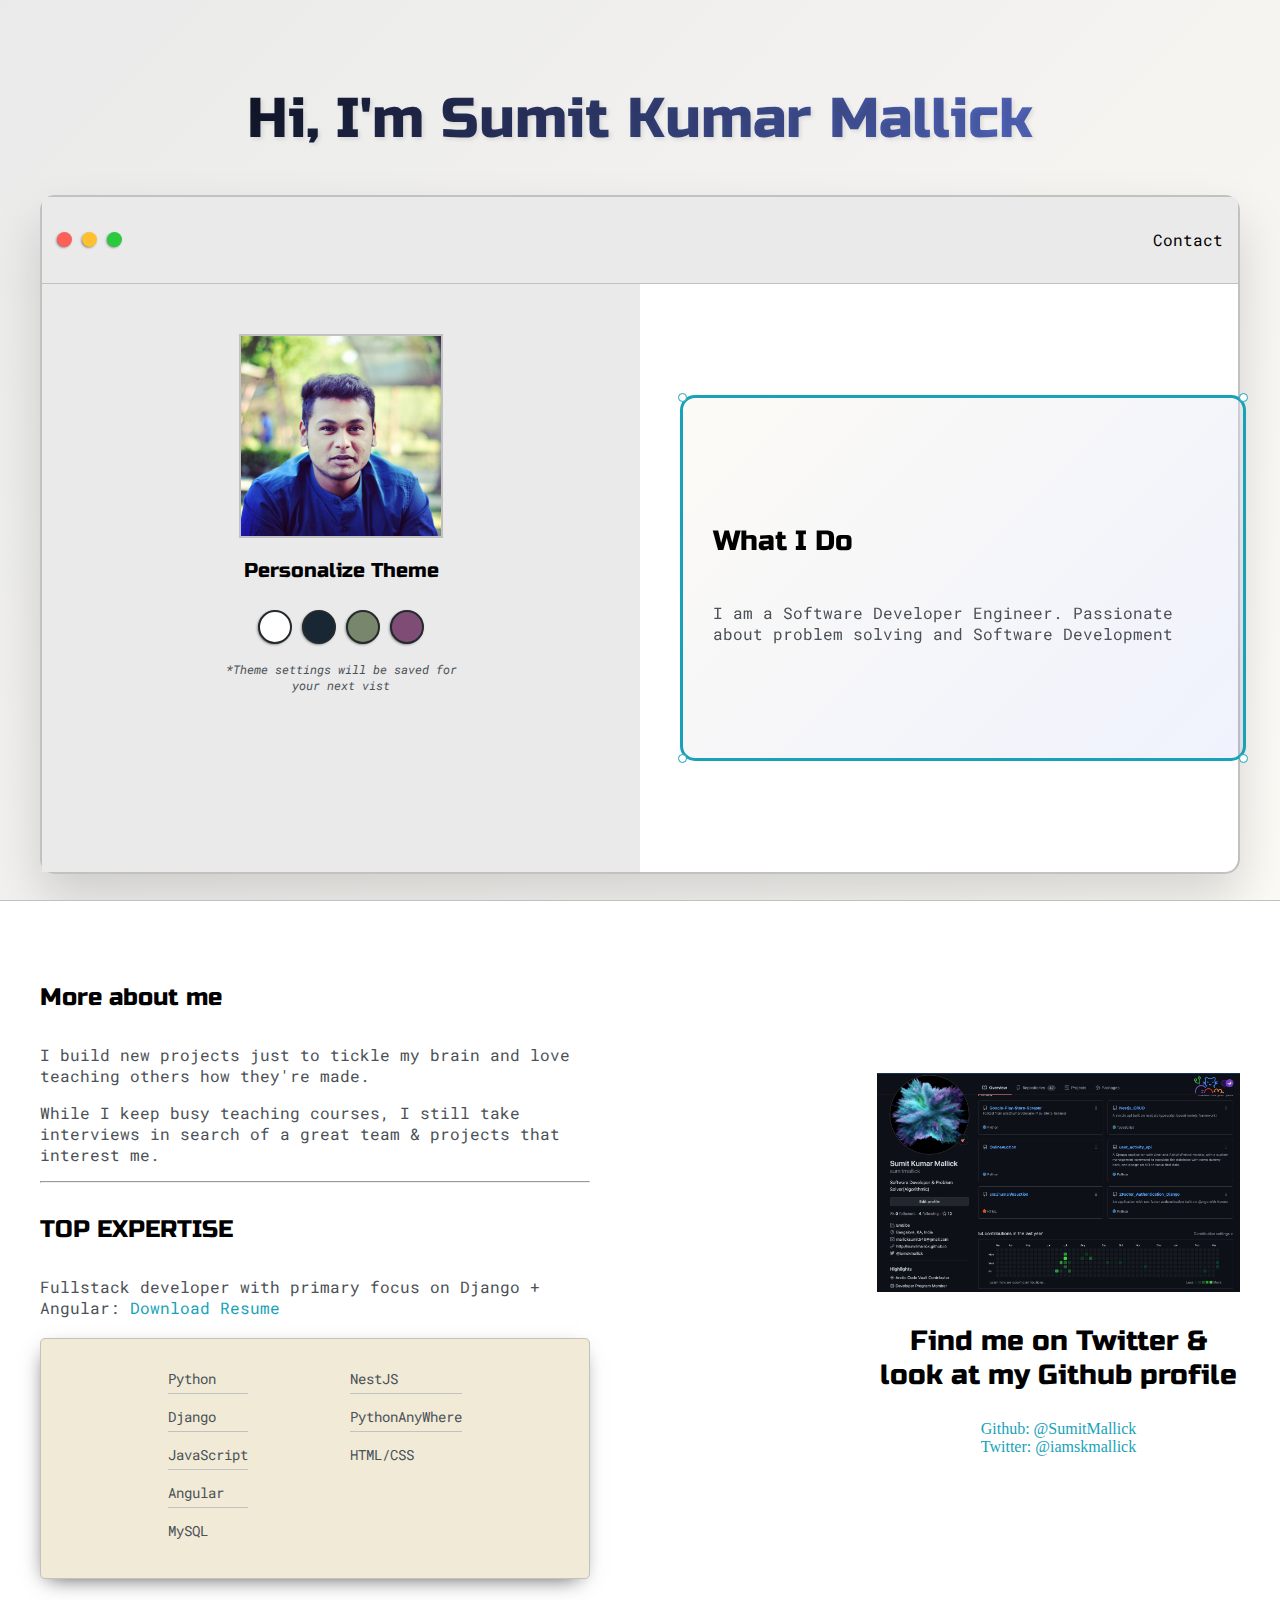
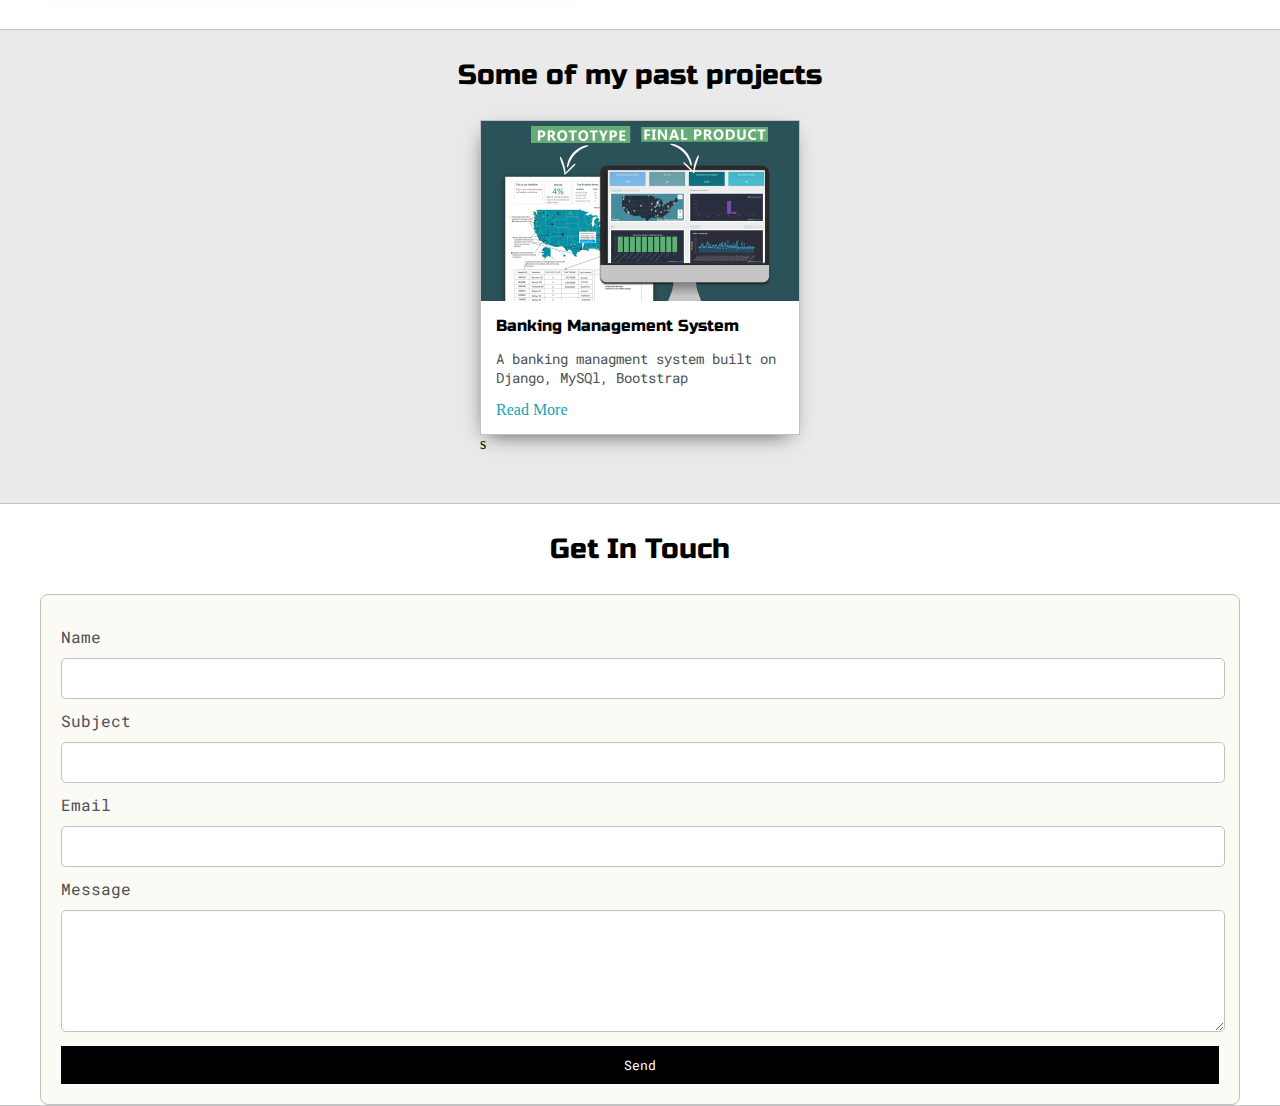
<file: index.html>
<!DOCTYPE html>
<html>
<head>
	<title>Sumit Kumar Mallick</title>
	<link rel="shortcut icon" type="image/x-icon" href="images/title.jpg" />

	<meta name="viewport" content="width=device-width, initial-scale=1, maximum-scale=1, minimum-scale=1" />

	<link href="https://fonts.googleapis.com/css2?family=Russo+One&display=swap" rel="stylesheet">

	<link href="https://fonts.googleapis.com/css2?family=Roboto+Mono:wght@500&family=Russo+One&display=swap" rel="stylesheet">

	<link rel="stylesheet" type="text/css" href="default.css">
	<link id="theme-style" rel="stylesheet" type="text/css" href="">
</head>
<body>

	<section class="s1">
		<div class="main-container">
			<div class="greeting-wrapper">
				<h1>Hi, I'm Sumit Kumar Mallick</h1>
			</div>


			<div class="intro-wrapper">
				<div class="nav-wrapper">

					<!-- Link around dots-wrapper added after tutorial video -->
					<a href="index.html">
						<div class="dots-wrapper">
							<div id="dot-1" class="browser-dot"></div>
							<div id="dot-2" class="browser-dot"></div>
							<div id="dot-3" class="browser-dot"></div>
						</div>
					</a>
					

					<ul id="navigation">
						<li><a href="index.html#contact">Contact</a></li>

					</ul>
				</div>

				<div class="left-column">
					<img id="profile_pic" src="images/Dennis1.jpg">
					<h5 style="text-align: center;line-height: 0;">Personalize Theme</h5>

					<div id="theme-options-wrapper">
						<div data-mode="light" id="light-mode" class="theme-dot"></div>
						<div data-mode="blue" id="blue-mode" class="theme-dot"></div>
						<div data-mode="green" id="green-mode" class="theme-dot"></div>
						<div data-mode="purple" id="purple-mode" class="theme-dot"></div>
					</div>

					<p id="settings-note">*Theme settings will be saved for<br>your next vist</p>
				</div>

				<div class="right-column">

					<div id="preview-shadow">
						<div id="preview">
							<div id="corner-tl" class="corner"></div>
							<div id="corner-tr" class="corner"></div>
							<h3>What I Do</h3>
							<p>I am a Software Developer Engineer. Passionate about problem solving and Software Development</p>
							<div id="corner-br" class="corner"></div>
							<div id="corner-bl" class="corner"></div>
						</div>
					</div>
				</div>
			</div>
		</div>
	</section>

	<section class="s2">
		<div class="main-container">

			<div class="about-wrapper">
				<div class="about-me">
					<h4>More about me</h4>

					<p>I build new projects just to tickle my brain and love teaching others how they're made.</p>

					<p>While I keep busy teaching courses, I still take interviews in search of a great team & projects that interest me.</p>


					<hr>

					<h4>TOP EXPERTISE</h4>

					<p>Fullstack developer with primary focus on Django + Angular: <a target="_blank" href="Sumit_Kumar_Mallick.pdf">Download Resume</a></p>

					<div id="skills">
						<ul>
							<li>Python</li>
							<li>Django</li>
							<li>JavaScript</li>
							<li>Angular</li>
							<li>MySQL</li>
						</ul>

						<ul>
							<li>NestJS</li>
							<li>PythonAnyWhere</li>
							<li>HTML/CSS</li>
						</ul>

					</div>

				</div>

				
				<div class="social-links">
					<img id="social_img" src="images/follow.jpg">
					<h3>Find me on Twitter & look at my Github profile</h3>

					<a target="_blank" href="https://www.github.com/sumitmallick">Github: @SumitMallick</a>
					<br>
					<a target="_blank" href="https://twitter.com/iamskmallick">Twitter: @iamskmallick</a>
				</div>
			</div>

		</div>
	</section>

	<section class="s1">
		<div class="main-container">
			<h3 style="text-align: center;">Some of my past projects</h3>

			<!-- <p style="padding-left: 477px;"> Please wait! Coming soon...</p> -->

			<div class="post-wrapper">

				<div>
					<div class="post">
						<img class="thumbnail" src="images/dash.jpg">
						<div class="post-preview">
							<h6 class="post-title">Banking Management System</h6>
							<p class="post-intro">A banking managment system built on Django, MySQl, Bootstrap</p>
							<a href="post.html">Read More</a>
						</div>
					</div>s
				</div>

				<!-- <div>
					<div class="post">
						<img class="thumbnail" src="images/ecom.jpg">
						<div class="post-preview">
							<h6 class="post-title">Online Store - CoursePost Title</h6>
							<p class="post-intro">Online store with paypal payments intergration and guest user shopping</p>
							<a href="post.html">Read More</a>
						</div>
					</div>
				</div>

				<div>
					<div class="post">
						<img class="thumbnail" src="images/membership site.jpg">
						<div class="post-preview">
							<h6 class="post-title">Membership Website</h6>
							<p class="post-intro">Modulized guide for online courses with step by  step intructions</p>
							<a href="post.html">Read More</a>
						</div>
					</div>
				</div> -->

			</div>
		</div>
	</section>

	<section class="s2">
		<div class="main-container">
			<a href=""></a>
			<h3 style="text-align: center;">Get In Touch</h3>

			<form id="contact-form">
				<a name="contact"></a>

				<label>Name</label>
				<input class="input-field" type="text" name="name">

				<label>Subject</label>
				<input class="input-field" type="text" name="subject">

				<label>Email</label>
				<input class="input-field" type="text" name="email">

				<label>Message</label>
				<textarea class="input-field" name="message"></textarea>

				<input id="submit-btn" type="submit" value="Send">
			</form>
		</div>
	</section> 

	<script type="text/javascript" src="script.js"></script>
</body>
</html>
</file>
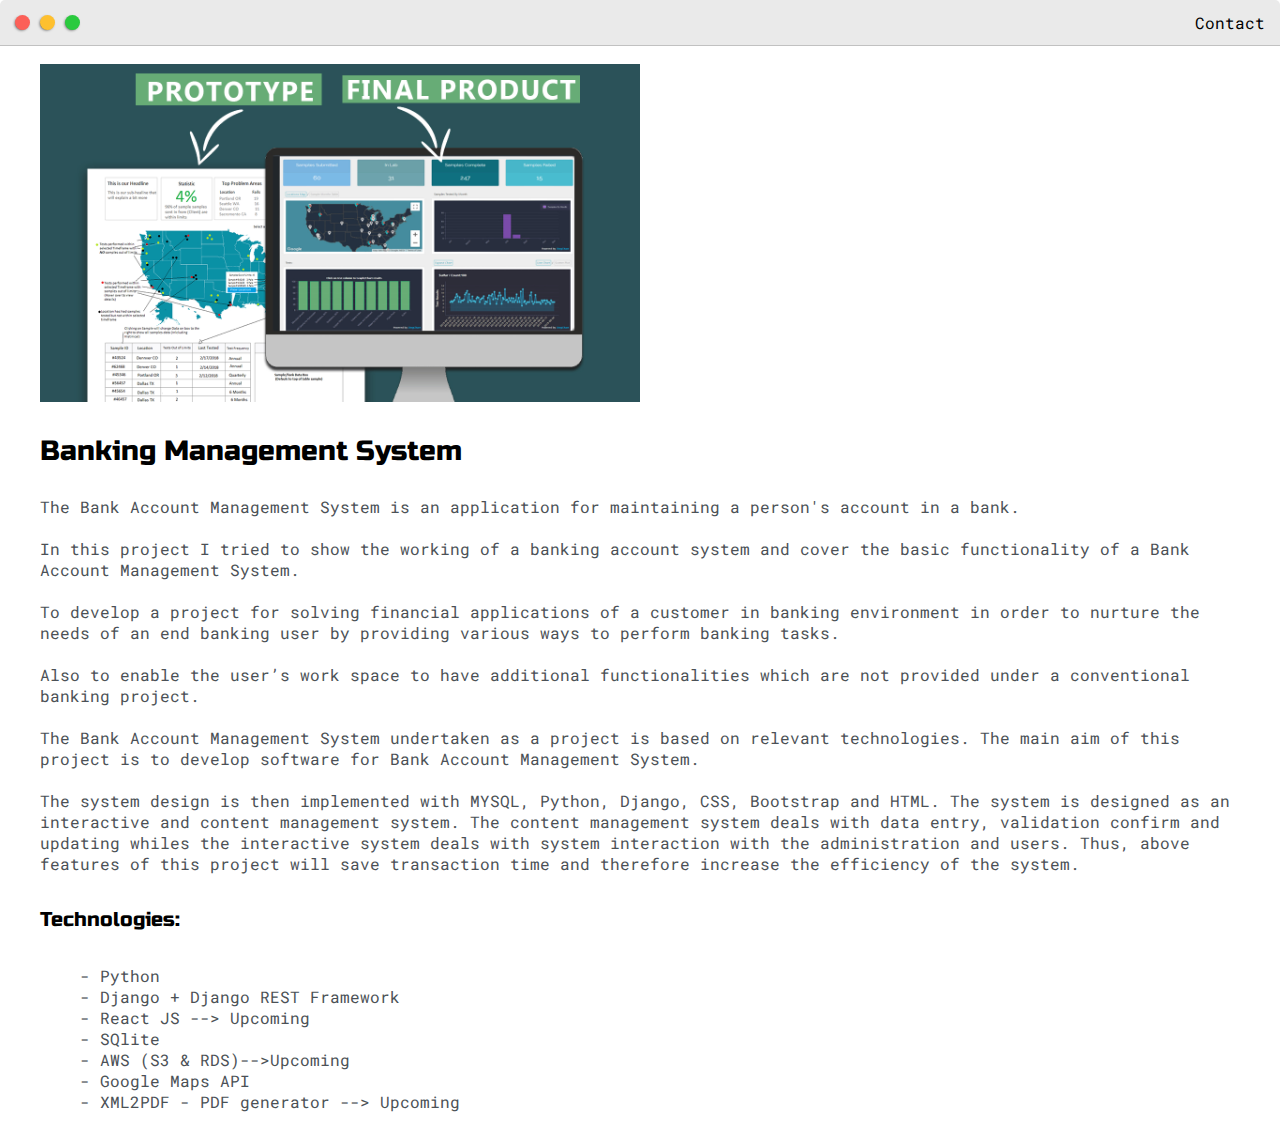
<file: post.html>
<!DOCTYPE html>
<html>
<head>
	<title>Banking Management System</title>


	<meta name="viewport" content="width=device-width, initial-scale=1, maximum-scale=1, minimum-scale=1" />

	<link href="https://fonts.googleapis.com/css2?family=Russo+One&display=swap" rel="stylesheet">

	<link href="https://fonts.googleapis.com/css2?family=Roboto+Mono:wght@500&display=swap" rel="stylesheet">

	<link rel="stylesheet" type="text/css" href="default.css">


	<style type="text/css">
		.img-container{
			max-width: 600px;
		}

		img{
			width: 100%
		}

	</style>

</head>
<body>
	<div class="nav-wrapper">

		<!-- Link around dots-wrapper added after tutorial video -->
		<a href="index.html">
			<div class="dots-wrapper">
				<div id="dot-1" class="browser-dot"></div>
				<div id="dot-2" class="browser-dot"></div>
				<div id="dot-3" class="browser-dot"></div>
			</div>
		</a>

		<ul id="navigation">
			<li><a href="index.html#contact">Contact</a></li>

		</ul>
	</div>

	<div class="main-container">
		<br>

		<div class="img-container">
			<img src="images/dash.jpg">
		</div>
		
		<h3>Banking Management System</h3>

		<p>The Bank Account Management System is an application for maintaining a person's account in a bank.
		<br>
		<br>
		In this project I tried to show the working of a banking account system and cover the basic functionality of a Bank Account Management System.
		<br>
		<br>
		To develop a project for solving financial applications of a customer in banking environment in order to nurture the needs of an end banking user by providing various ways to perform banking tasks.
		<br>
		<br>
		Also to enable the user’s work space to have additional functionalities which are not provided under a conventional banking project.
		<br>
		<br>
		The Bank Account Management System undertaken as a project is based on relevant technologies. The main aim of this project is to develop software for Bank Account Management System.
		<br>
		<br>
		The system design is then implemented with MYSQL, Python, Django, CSS, Bootstrap and HTML. The system is designed as an interactive and content management system. The content management system deals with data entry, validation confirm and updating whiles the interactive system deals with system interaction with the administration and users. Thus, above features of this project will save transaction time and therefore increase the efficiency of the system.
		</p>

		<h5>Technologies:</h5>
		<ul>
			<li>- Python</li>
			<li>- Django + Django REST Framework</li>
			<li>- React JS --> Upcoming</li>
			<li>- SQlite</li>
			<li>- AWS (S3 & RDS)-->Upcoming</li>
			<li>- Google Maps API</li>
			<li>- XML2PDF - PDF generator --> Upcoming</li>
		</ul>

<!-- 
		<h5>Banking Admin Dashboard</h5>
		<div class="img-container">
			<img src="images/lab-dash.jpg">
		</div>

		<h6>Sample ID Form</h5>
		<div class="img-container">
			<img src="images/sample-form.jpg">
		</div>

		<h5>Results Input Fields</h5>
		<div class="img-container">
			<img src="images/results.jpg">
		</div>

		<h5>PDF Report (Automaticly Generated)</h5>
		<div class="img-container">
			<img src="images/pdf-report.jpg">
		</div>

		<h5>Customer Dashboard</h5>
		<div class="img-container">
			<img src="images/customer-dash.jpg">
		</div> -->

	</div>

</body>
</html>
</file>
<file: default.css>
:root{
	--mainColor:#eaeaea;
	--secondaryColor:#fff;

	--borderColor:#c1c1c1;

	--mainText:black;
	--secondaryText:#4b5156;

	--themeDotBorder:#24292e;

	--previewBg:rgb(251, 249, 243, 0.8);
	--previewShadow:#f0ead6;


	--buttonColor:black;


}


html, body{
	padding: 0;
	margin: 0;
	scroll-behavior: smooth;
}

body *{
	transition: 0.3s;
}


h1, h2, h3, h4, h5, h6, strong{
	color: var(--mainText);
	font-family: 'Russo One', sans-serif;
	font-weight: 500;
}

p, li, span, label, input, textarea{
	color: var(--secondaryText);
	font-family: 'Roboto Mono', monospace;
}

a{
	text-decoration: none;
	color:#17a2b8;
}

ul{
	list-style: none;
}

h1 { font-size: 56px;}
h2 { font-size: 36px;}
h3 { font-size: 28px;}
h4 { font-size: 24px;}
h5 { font-size: 20px;}
h6 { font-size: 16px;}


.s1{
	background-color: var(--mainColor);
	border-bottom:1px solid var(--borderColor);
	overflow:auto;
}

.s1:first-of-type{
	min-height: 100vh;
	display: flex;
	align-items: center;
	background: linear-gradient(135deg, var(--mainColor) 0%, var(--previewBg) 100%);
}

.s2{
	background-color: var(--secondaryColor);
	border-bottom:1px solid var(--borderColor);
	overflow:auto;
}




.main-container{
	width: 1200px;
	margin: 0 auto;
}

.s1:first-of-type .main-container{
	width: 100%;
	max-width: 1400px;
	padding: 0 40px;
}

.greeting-wrapper{
	display: grid;
	text-align: center;
	align-content: center;
	min-height: 10em;
}

.s1:first-of-type .greeting-wrapper{
	min-height: 8em;
	padding: 20px 0;
}

.s1:first-of-type .greeting-wrapper h1{
	font-size: 3.5em;
	margin-bottom: 20px;
	background: linear-gradient(135deg, var(--mainText) 0%, #667eea 100%);
	-webkit-background-clip: text;
	background-clip: text;
	-webkit-text-fill-color: transparent;
	text-shadow: 2px 2px 4px rgba(0,0,0,0.1);
}

.intro-wrapper{
	background-color: var(--secondaryColor);
	border:1px solid var(--borderColor);
	border-radius:5px 5px 0 0;

	-webkit-box-shadow: -1px 1px 3px -1px rgba(0,0,0,0.75);
	-moz-box-shadow: -1px 1px 3px -1px rgba(0,0,0,0.75);
	box-shadow: -1px 1px 3px -1px rgba(0,0,0,0.75);

	display: grid;
	grid-template-columns: 1fr 1fr;
	grid-template-areas: 
		'nav-wrapper nav-wrapper'
		'left-column right-column'
	;
	min-height: 70vh;
}

.s1:first-of-type .intro-wrapper{
	min-height: 75vh;
	border-radius: 15px;
	background: var(--secondaryColor);
	backdrop-filter: blur(10px);
	border: 2px solid var(--borderColor);
	box-shadow: 0 25px 50px rgba(0,0,0,0.15);
}

.s1:first-of-type .left-column{
	background-color: var(--mainColor);
}


.nav-wrapper{
	border-radius:5px 5px 0 0;
	grid-area:nav-wrapper;
	border-bottom: 1px solid var(--borderColor);
	display: flex;
	justify-content: space-between;
	align-items: center;
	background-color: var(--mainColor);
}

#navigation a{
	color:var(--mainText);
}


#navigation{
	margin:0;
	padding: 10px;
}

#navigation li{
	display: inline-block;
	margin-right: 5px;
	margin-left:5px;
}

.dots-wrapper{
	display: flex;
	padding: 10px;
}

#dot-1{
	background-color:  #FC6058;
}

#dot-2{
	background-color:  #FEC02F;
}

#dot-3{
	background-color:  #2ACA3E;
}

.browser-dot{
	background-color: black;
	height: 15px;
	width: 15px;
	border-radius: 50%;
	margin: 5px;

	-webkit-box-shadow: -1px 1px 3px -1px rgba(0,0,0,0.75);
	-moz-box-shadow: -1px 1px 3px -1px rgba(0,0,0,0.75);
	box-shadow: -1px 1px 3px -1px rgba(0,0,0,0.75);

}


.left-column{
	grid-area: left-column;
	padding-top:50px;
	padding-bottom: 50px;
	background-color: var(--mainColor);
}

#profile_pic{
	display: block;
	margin:0 auto;

	height: 200px;
	width: 200px;
	object-fit: cover;
	border:2px solid var(--borderColor);
}


#theme-options-wrapper{
	display: flex;
	justify-content: center;
}

.theme-dot{
	height: 30px;
	width: 30px;
	background-color: black;
	border-radius: 50%;

	margin: 5px;
	border:2px solid var(--themeDotBorder);

	-webkit-box-shadow: -1px 1px 3px -1px rgba(0,0,0,0.75);
	-moz-box-shadow: -1px 1px 3px -1px rgba(0,0,0,0.75);
	box-shadow: -1px 1px 3px -1px rgba(0,0,0,0.75);

	cursor: pointer;
}


.theme-dot:hover{
	border-width: 5px;
}


#light-mode{
	background-color: #fff;
}

#blue-mode{
	background-color: #192734;
}

#green-mode{
	background-color: #78866b;
}

#purple-mode{
	background-color: #7E4C74;
}

#settings-note{
	font-size: 12px;
	font-style: italic;
	text-align: center;
}

.right-column{
	grid-area: right-column;
	display: grid;
	align-content: center;

	padding-top: 50px;
	padding-bottom: 50px;
}


#preview-shadow{
	background-color: var(--previewShadow);
	max-width: 300px;
	height: 180px;
	padding-left: 30px;
	padding-top: 30px;
}

.s1:first-of-type #preview-shadow{
	max-width: 100%;
	height: auto;
	padding: 40px;
	background: transparent;
}

#preview{
	width: 300px;
	border:1.5px solid #17a2b8;
	background-color: var(--previewBg);
	padding:15px;
	position: relative;
}

.s1:first-of-type #preview{
	width: 100%;
	max-width: 500px;
	border: 3px solid #17a2b8;
	background: linear-gradient(135deg, var(--previewBg) 0%, rgba(102, 126, 234, 0.1) 100%);
	padding: 30px;
	border-radius: 15px;
	min-height: 300px;
	display: flex;
	flex-direction: column;
	justify-content: center;
}

.corner{
	width:7px;
	height: 7px;
	border-radius: 50%;
	border:1.5px solid #17a2b8;
	background-color: #fff;
	position: absolute;
}

#corner-tl{
	top:-5px;
	left: -5px
}

#corner-tr{
	top:-5px;
	right: -5px
}


#corner-br{
	bottom:-5px;
	right: -5px
}


#corner-bl{
	bottom:-5px;
	left: -5px
}

.about-wrapper{
	display: grid;
	grid-template-columns: repeat(auto-fit, minmax(320px, 1fr));
	padding-bottom: 50px;
	padding-top: 50px;
	gap:100px;
}

.experience-wrapper{
	padding: 50px 0;
}

.experience-item{
	margin-bottom: 40px;
	padding: 25px;
	background-color: var(--previewBg);
	border-radius: 5px;
	border: 1px solid var(--borderColor);
	box-shadow: -2px 7px 21px -9px rgba(0,0,0,0.75);
}

.experience-item h4{
	color: var(--mainText);
	margin: 0 0 10px 0;
	font-size: 1.2em;
}

.experience-item p{
	color: var(--secondaryText);
	margin: 5px 0 15px 0;
	font-weight: bold;
}

.experience-item ul{
	padding-left: 0;
}

.experience-item li{
	color: var(--secondaryText);
	margin-bottom: 8px;
	padding-left: 20px;
	position: relative;
}

.experience-item li:before{
	content: "▶";
	color: #17a2b8;
	position: absolute;
	left: 0;
}

#skills{
	display: flex;
	justify-content: space-evenly;
	background-color: var(--previewShadow);
	padding: 25px;
	border-radius: 5px;
	border: 1px solid var(--borderColor);
	margin-top: 20px;
	box-shadow: -2px 7px 21px -9px rgba(0,0,0,0.75);
}

#skills ul{
	margin: 0;
	padding: 0;
}

#skills li{
	color: var(--secondaryText);
	font-size: 14px;
	margin-bottom: 8px;
	padding: 5px 0;
	border-bottom: 1px solid var(--borderColor);
}

#skills li:last-child{
	border-bottom: none;
}

/* Achievement Badges */
.achievement-badges{
	display: flex;
	gap: 8px;
	flex-wrap: wrap;
	margin-top: 15px;
	justify-content: center;
}

.badge{
	background: linear-gradient(135deg, #667eea 0%, #764ba2 100%);
	color: white;
	padding: 4px 8px;
	border-radius: 12px;
	font-size: 11px;
	font-weight: bold;
}

.s1:first-of-type .achievement-badges{
	gap: 15px;
	margin-top: 25px;
	justify-content: flex-start;
}

.s1:first-of-type .badge{
	padding: 8px 16px;
	border-radius: 20px;
	font-size: 13px;
	box-shadow: 0 4px 15px rgba(102, 126, 234, 0.3);
	transition: all 0.3s ease;
}

.s1:first-of-type .badge:hover{
	transform: translateY(-2px);
	box-shadow: 0 8px 25px rgba(102, 126, 234, 0.4);
}

/* Scroll Indicator */
.scroll-indicator{
	position: absolute;
	bottom: 30px;
	left: 50%;
	transform: translateX(-50%);
	text-align: center;
	color: var(--secondaryText);
	animation: bounce 2s infinite;
}

.scroll-text{
	font-size: 14px;
	margin-bottom: 5px;
	opacity: 0.8;
}

.scroll-arrow{
	font-size: 24px;
	animation: bounce 2s infinite;
}

@keyframes bounce {
	0%, 20%, 50%, 80%, 100% {
		transform: translateY(0) translateX(-50%);
	}
	40% {
		transform: translateY(-10px) translateX(-50%);
	}
	60% {
		transform: translateY(-5px) translateX(-50%);
	}
}

.s1:first-of-type{
	position: relative;
}

/* About Stats */
.about-stats{
	display: grid;
	grid-template-columns: repeat(3, 1fr);
	gap: 20px;
	margin: 20px 0;
}

.stat-card{
	text-align: center;
	padding: 15px;
	background: linear-gradient(135deg, #667eea 0%, #764ba2 100%);
	border-radius: 10px;
	color: white;
}

.stat-card h3{
	color: white;
	margin: 0;
	font-size: 24px;
}

.stat-card p{
	color: rgba(255,255,255,0.9);
	margin: 5px 0 0 0;
	font-size: 12px;
}

.contact-info{
	background-color: var(--previewBg);
	padding: 15px;
	border-radius: 8px;
	border: 1px solid var(--borderColor);
	margin-top: 15px;
}

.contact-info p{
	margin: 5px 0;
}

/* Projects Grid */
.projects-grid{
	display: grid;
	grid-template-columns: repeat(auto-fit, minmax(300px, 1fr));
	gap: 30px;
	margin-top: 40px;
}

.project-card{
	background: var(--secondaryColor);
	border-radius: 15px;
	padding: 25px;
	border: 2px solid var(--borderColor);
	transition: all 0.3s ease;
	position: relative;
	overflow: hidden;
}

.project-card:hover{
	transform: translateY(-5px);
	box-shadow: 0 20px 40px rgba(0,0,0,0.1);
	border-color: #667eea;
}

.project-card.featured{
	border: 2px solid #667eea;
	background: linear-gradient(135deg, rgba(102, 126, 234, 0.05) 0%, rgba(118, 75, 162, 0.05) 100%);
}

.project-card.enterprise{
	border: 2px solid #f59e0b;
	background: linear-gradient(135deg, rgba(245, 158, 11, 0.05) 0%, rgba(217, 119, 6, 0.05) 100%);
}

.project-header{
	display: flex;
	justify-content: space-between;
	align-items: center;
	margin-bottom: 15px;
}

.project-icon{
	font-size: 32px;
}

.project-status{
	background: #10b981;
	color: white;
	padding: 4px 12px;
	border-radius: 15px;
	font-size: 11px;
	font-weight: bold;
}

.project-card h4{
	margin: 0 0 15px 0;
	font-size: 20px;
	color: var(--mainText);
}

.project-card p{
	color: var(--secondaryText);
	line-height: 1.6;
	margin-bottom: 20px;
}

.tech-stack{
	display: flex;
	flex-wrap: wrap;
	gap: 8px;
	margin-bottom: 20px;
}

.tech-tag{
	background: var(--previewShadow);
	color: var(--secondaryText);
	padding: 4px 10px;
	border-radius: 15px;
	font-size: 11px;
	font-weight: bold;
	border: 1px solid var(--borderColor);
}

.project-links{
	display: flex;
	gap: 10px;
}

.project-btn{
	padding: 8px 16px;
	border-radius: 8px;
	text-decoration: none;
	font-size: 12px;
	font-weight: bold;
	transition: all 0.2s;
}

.github-btn{
	background: #24292e;
	color: white;
}

.github-btn:hover{
	background: #2c3e50;
}

.live-btn{
	background: #667eea;
	color: white;
}

.live-btn:hover{
	background: #5a67d8;
}

.project-impact{
	display: flex;
	gap: 20px;
	margin-top: 15px;
}

.impact-stat{
	text-align: center;
}

.impact-number{
	display: block;
	font-size: 20px;
	font-weight: bold;
	color: #f59e0b;
}

.impact-text{
	font-size: 10px;
	color: var(--secondaryText);
}

/* Contact Grid */
.contact-grid{
	display: grid;
	grid-template-columns: 2fr 1fr;
	gap: 40px;
	margin-top: 30px;
}

.contact-form-section{
	padding-right: 20px;
}

.contact-form-section h4, .coffee-section h4{
	color: var(--mainText);
	margin-bottom: 15px;
	margin-top: 0;
}

.form-row{
	display: grid;
	grid-template-columns: 1fr 1fr;
	gap: 15px;
}

.form-col{
	display: flex;
	flex-direction: column;
}

.form-buttons{
	display: flex;
	gap: 15px;
	margin-top: 20px;
}

.btn-primary, .btn-secondary{
	padding: 12px 24px;
	border-radius: 8px;
	text-decoration: none;
	font-weight: bold;
	text-align: center;
	transition: all 0.3s;
	flex: 1;
	display: flex;
	align-items: center;
	justify-content: center;
	box-sizing: border-box;
	min-height: 48px;
}

.btn-primary{
	background: linear-gradient(135deg, #667eea 0%, #764ba2 100%);
	color: white;
	border: none;
	cursor: pointer;
}

.btn-primary:hover{
	transform: translateY(-2px);
	box-shadow: 0 10px 20px rgba(102, 126, 234, 0.3);
}

.btn-secondary{
	background: var(--secondaryColor);
	color: var(--mainText);
	border: 2px solid var(--borderColor);
}

.btn-secondary:hover{
	background: var(--borderColor);
	color: var(--mainText);
	transform: translateY(-2px);
	box-shadow: 0 5px 15px rgba(0,0,0,0.2);
}

/* Coffee Section */
.coffee-section{
	background: var(--previewBg);
	padding: 25px;
	border-radius: 15px;
	border: 1px solid var(--borderColor);
	text-align: center;
}

.coffee-section p{
	margin-bottom: 20px;
	line-height: 1.6;
}

.coffee-buttons{
	display: flex;
	flex-direction: column;
	gap: 15px;
	margin-bottom: 25px;
}

.coffee-btn{
	padding: 12px 20px;
	border-radius: 10px;
	text-decoration: none;
	font-weight: bold;
	transition: all 0.3s;
	display: block;
}

.coffee-btn.primary{
	background: #ffdd44;
	color: #333;
}

.coffee-btn.primary:hover{
	background: #ffd700;
	transform: translateY(-2px);
}

.coffee-btn.secondary{
	background: #6366f1;
	color: white;
}

.coffee-btn.secondary:hover{
	background: #4f46e5;
}

.coffee-stats{
	display: grid;
	grid-template-columns: repeat(3, 1fr);
	gap: 15px;
	background: var(--secondaryColor);
	padding: 15px;
	border-radius: 10px;
}

.stat-item{
	text-align: center;
}

.stat-number{
	font-size: 18px;
	font-weight: bold;
	color: var(--mainText);
}

.stat-label{
	font-size: 10px;
	color: var(--secondaryText);
	margin-top: 5px;
}

/* Social Grid */
.social-grid{
	display: grid;
	grid-template-columns: repeat(auto-fit, minmax(200px, 1fr));
	gap: 20px;
	margin-bottom: 40px;
}

.social-card{
	display: flex;
	align-items: center;
	padding: 20px;
	background: var(--secondaryColor);
	border: 2px solid var(--borderColor);
	border-radius: 15px;
	text-decoration: none;
	transition: all 0.3s ease;
}

.social-card:hover{
	transform: translateY(-3px);
	box-shadow: 0 15px 30px rgba(0,0,0,0.1);
}

.social-card.linkedin:hover{ border-color: #0077b5; }
.social-card.github:hover{ border-color: #24292e; }
.social-card.twitter:hover{ border-color: #1da1f2; }
.social-card.email:hover{ border-color: #ea4335; }
.social-card.phone:hover{ border-color: #10b981; }
.social-card.whatsapp:hover{ border-color: #25d366; }

.social-icon{
	font-size: 32px;
	margin-right: 15px;
}

.social-info h4{
	margin: 0;
	color: var(--mainText);
	font-size: 16px;
}

.social-info p{
	margin: 5px 0 0 0;
	color: var(--secondaryText);
	font-size: 12px;
}

.thank-you-note{
	text-align: center;
	background: var(--previewBg);
	padding: 20px;
	border-radius: 15px;
	border: 1px solid var(--borderColor);
	margin-top: 30px;
}

.thank-you-note p{
	margin: 0;
	color: var(--secondaryText);
}

/* Responsive Design */
@media screen and (max-width: 768px) {
	.about-stats{
		grid-template-columns: 1fr;
		gap: 15px;
	}
	
	.projects-grid{
		grid-template-columns: 1fr;
		gap: 20px;
	}
	
	.contact-grid{
		grid-template-columns: 1fr;
		gap: 30px;
	}
	
	.form-row{
		grid-template-columns: 1fr;
	}
	
	.social-grid{
		grid-template-columns: 1fr;
	}
	
	.achievement-badges{
		justify-content: flex-start;
	}
}

.social-links{
	display: grid;
	align-content: center;
	text-align: center;
}

#social_img{
	width: 100%;
}


.post-wrapper{
	display: grid;
	grid-template-columns: repeat(auto-fit, 320px);
	gap:20px;
	justify-content: center;
	padding-bottom: 50px;
}

.post{
	border:1px solid var(--borderColor);
	-webkit-box-shadow: -2px 7px 21px -9px rgba(0,0,0,0.75);
	-moz-box-shadow: -2px 7px 21px -9px rgba(0,0,0,0.75);
	box-shadow: -2px 7px 21px -9px rgba(0,0,0,0.75);
}

.thumbnail{
	display: block;
	width: 100%;
	height:180px;
	object-fit: cover;
}

.post-preview{
	background-color: #fff;
	padding:15px;
}

.post-title{
	color:black;
	margin: 0;
}

.post-intro{
	color:#4b5156;
	font-size: 14px;
}


#contact-form{
	display: block;
	width: 100%;
	border: 1px solid var(--borderColor);
	padding: 20px;
	border-radius: 8px;
	background-color: var(--previewBg);
	box-sizing: border-box;
}

#contact-form label{
	line-height: 2.7em;
}

#contact-form textarea{
	min-height: 100px;
	font-size: 14px;
}


.input-field{
	width: 100%;
	padding-top: 10px;
	padding-bottom:10px; 
	background-color: var(--secondaryColor);
	border-radius: 5px;
	border:1px solid var(--borderColor);
	font-size: 14px;
}


#submit-btn{
	margin-top: 10px;
	width: 100%;
	padding-top: 10px;
	padding-bottom:10px; 
	color: #fff;
	background-color: var(--buttonColor);
	border:none;
}


@media screen and (max-width: 1200px){
	.main-container{
		width: 95%;
	}
}

@media screen and (max-width: 800px){
	.intro-wrapper{
		grid-template-columns: 1fr;
		grid-template-areas: 
			'nav-wrapper'
			'left-column'
			'right-column'
		;
	}

	.right-column{
		justify-content: center;
	}

}

@media screen and (max-width: 400px){
	#preview-shadow{
		max-width: 280px;
		height: 180px;
		padding-left: 10px;
		padding-top: 10px;
	}

	#preview{
		width: 280px;

	}

}

.fa {
	padding: 20px;
	font-size: 30px;
	width: 30px;
	text-align: center;
	text-decoration: none;
	margin: 5px 2px;
	border-radius: 50%;
  }
  
  .fa:hover {
	  opacity: 0.7;
  }
  
  .fa-facebook {
	background: #3B5998;
	color: white;
  }
  
  .fa-twitter {
	background: #55ACEE;
	color: white;
  }
  
  .fa-envelope {
	background: #dd4b39;
	color: white;
  }
  
  .fa-linkedin {
	background: #007bb5;
	color: white;
  }
  
  .fa-instagram {
	background: #125688;
	color: white;
  }

.social-links{
  justify-content:center;
  text-align:center;
  display:inline-block;
  padding-left: 34%;
}

button[type="submit"] {
	width: 100%;
	border: none;
	outline: none;
	padding: 10px;
	font-size: 24px;
	border-radius: 8px;
	font-family: "roboto mono", monospace;
	color: rgb(27, 166, 247);
	text-align: center;
	cursor: pointer;
	margin-top: 10px;
	transition: 0.3s ease background-color;
  }
  button[type="submit"]:hover {
	background-color: rgb(214, 226, 236);
  }
  #status {
	width: 90%;
	max-width: 500px;
	text-align: center;
	padding: 10px;
	margin: 0 auto;
	border-radius: 8px;
  }
  #status.success {
	background-color: rgb(211, 250, 153);
	animation: status 4s ease forwards;
  }
  #status.error {
	background-color: rgb(250, 129, 92);
	color: white;
	animation: status 4s ease forwards;
  }
  @keyframes status {
	0% {
	  opacity: 1;
	  pointer-events: all;
	}
	90% {
	  opacity: 1;
	  pointer-events: all;
	}
	100% {
	  opacity: 0;
	  pointer-events: none;
	}
  }
</file>
